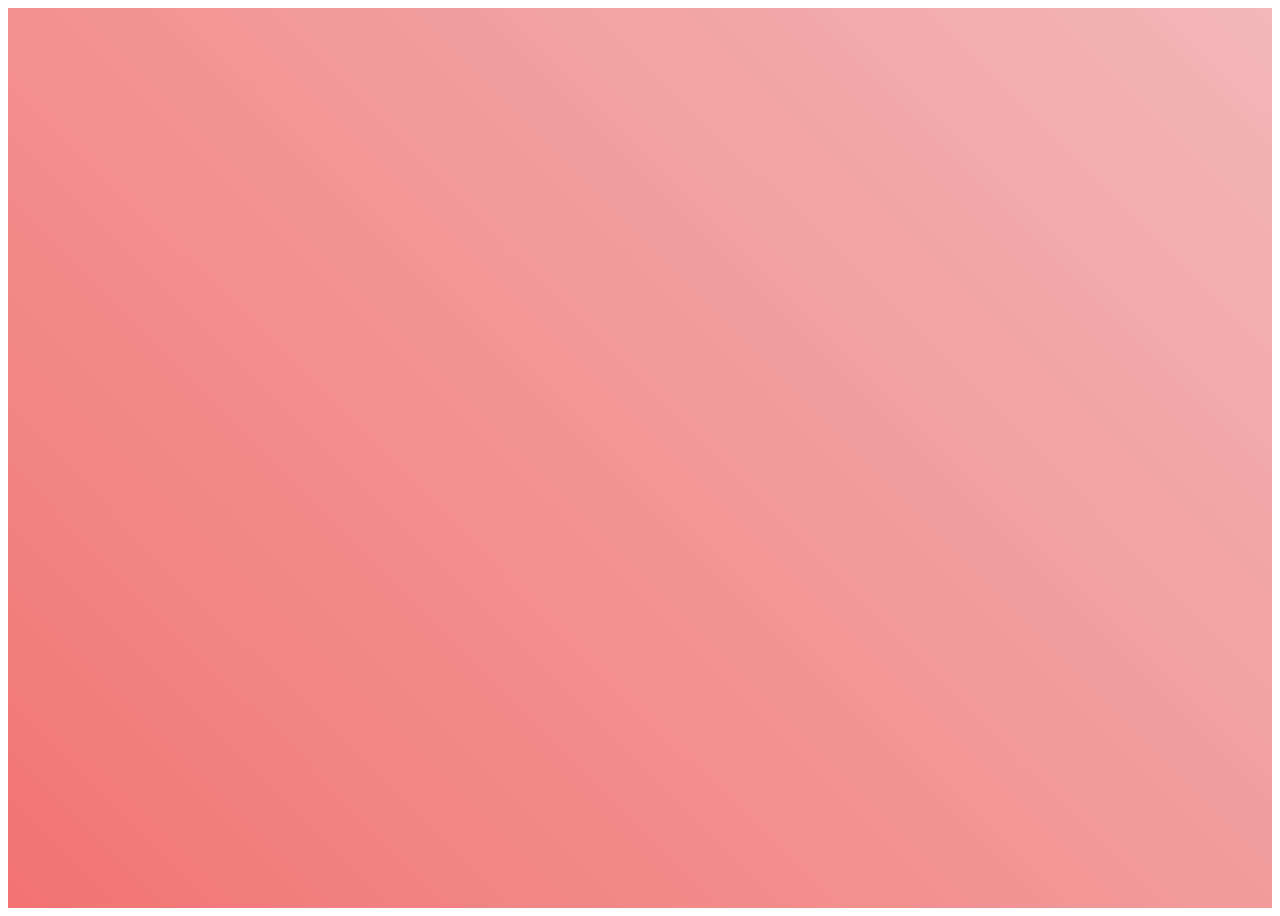
<file: Site CPTM/fundo.html>
<!DOCTYPE html>
<html lang="en">
<head>
    <meta charset="UTF-8">
    <meta name="viewport" content="width=device-width, initial-scale=1.0">
    <link rel="stylesheet" href="fundo.css">
    <title>Document</title>
</head>
<body>

    <div class="container"></div>
    
</body>
</html>
</file>
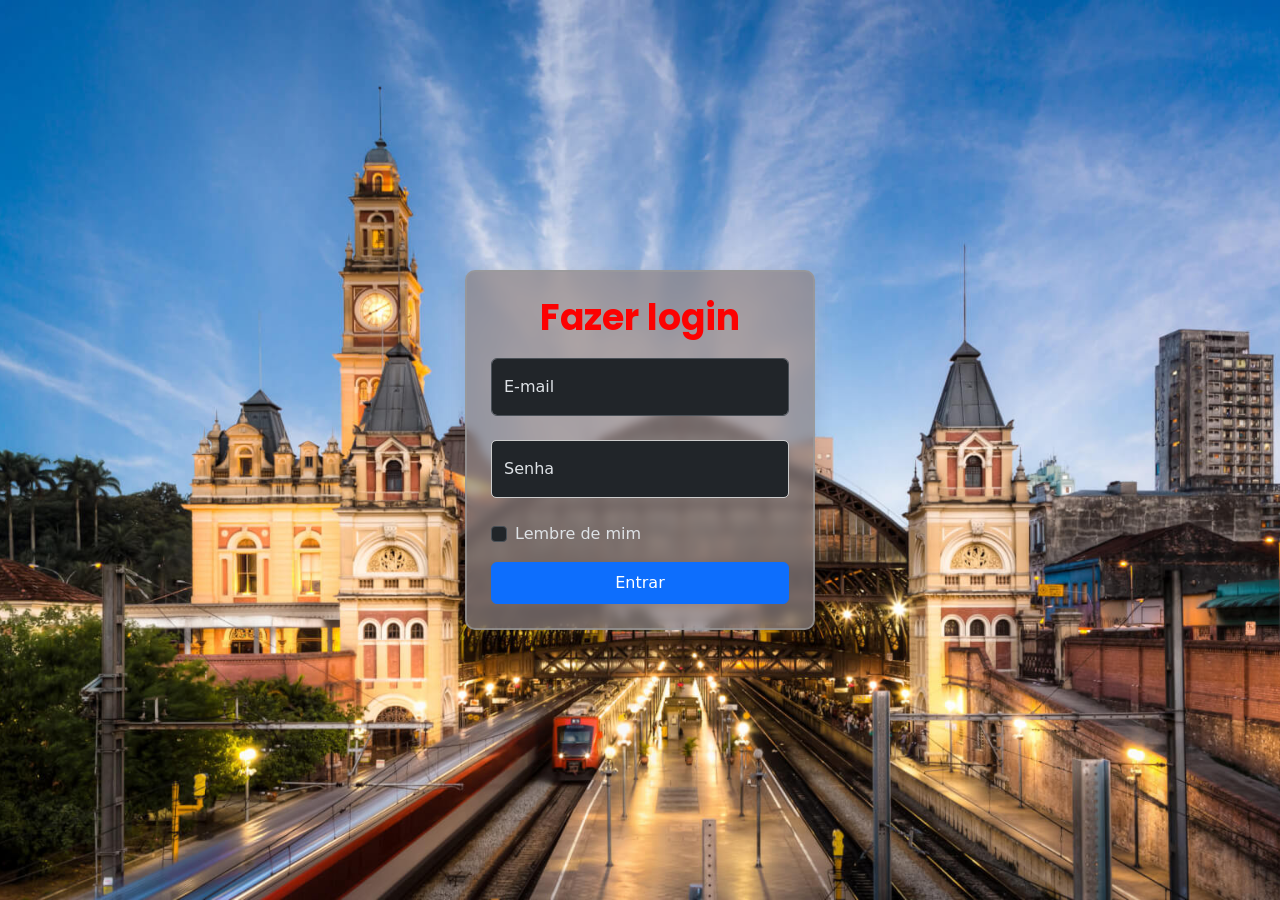
<file: Site CPTM/login.html>
<!doctype html>
<html lang="en" data-bs-theme="dark">
  <head>
    <meta charset="utf-8">
    <meta name="viewport" content="width=device-width, initial-scale=1">
    <title>Formulário De Login</title>

    <link rel="icon" href="../Site CPTM/user.png">

    <link href="https://cdn.jsdelivr.net/npm/bootstrap@5.3.3/dist/css/bootstrap.min.css" rel="stylesheet" integrity="sha384-QWTKZyjpPEjISv5WaRU9OFeRpok6YctnYmDr5pNlyT2bRjXh0JMhjY6hW+ALEwIH" crossorigin="anonymous">
    <link rel="stylesheet" href="css/login.css">
    <link rel="stylesheet" href="https://fonts.googleapis.com/css2?family=Poppins:wght@300;500&display=swap">



</head>
  <body class="d-flex align-items-center py-4 bg-body-tertiary">
   <main class="w-100 m-auto form-container">
        <form>
        
           
            <h1>Fazer login</h1>

            <div class="form-floating">
                <input type="email" class="form-control" id="floatingInput" placeholder="your-email@gmail.com" required>
                <label for="floatingInput">E-mail</label>
            </div>

            <div class="form-floating">
                <input type="password" class="form-control" id="floatingInput" placeholder="Senha" required>
                <label for="floatingInput">Senha</label>
            </div>

            <div class="form-check text-start my-3">
                <input type="checkbox" class="form-check-input" id="flexCheckdefault"  class="form-check-input" >
                <label  class="form-check-label" for="flexCheckdefault">Lembre de mim</label>
            </div>

            <a href="index.html" class="btn btn-primary w-100 py-2">Entrar</a>

        </form>
   </main>
    <script src="https://cdn.jsdelivr.net/npm/bootstrap@5.3.3/dist/js/bootstrap.bundle.min.js" integrity="sha384-YvpcrYf0tY3lHB60NNkmXc5s9fDVZLESaAA55NDzOxhy9GkcIdslK1eN7N6jIeHz" crossorigin="anonymous"></script>
  </body>
</html>
</file>
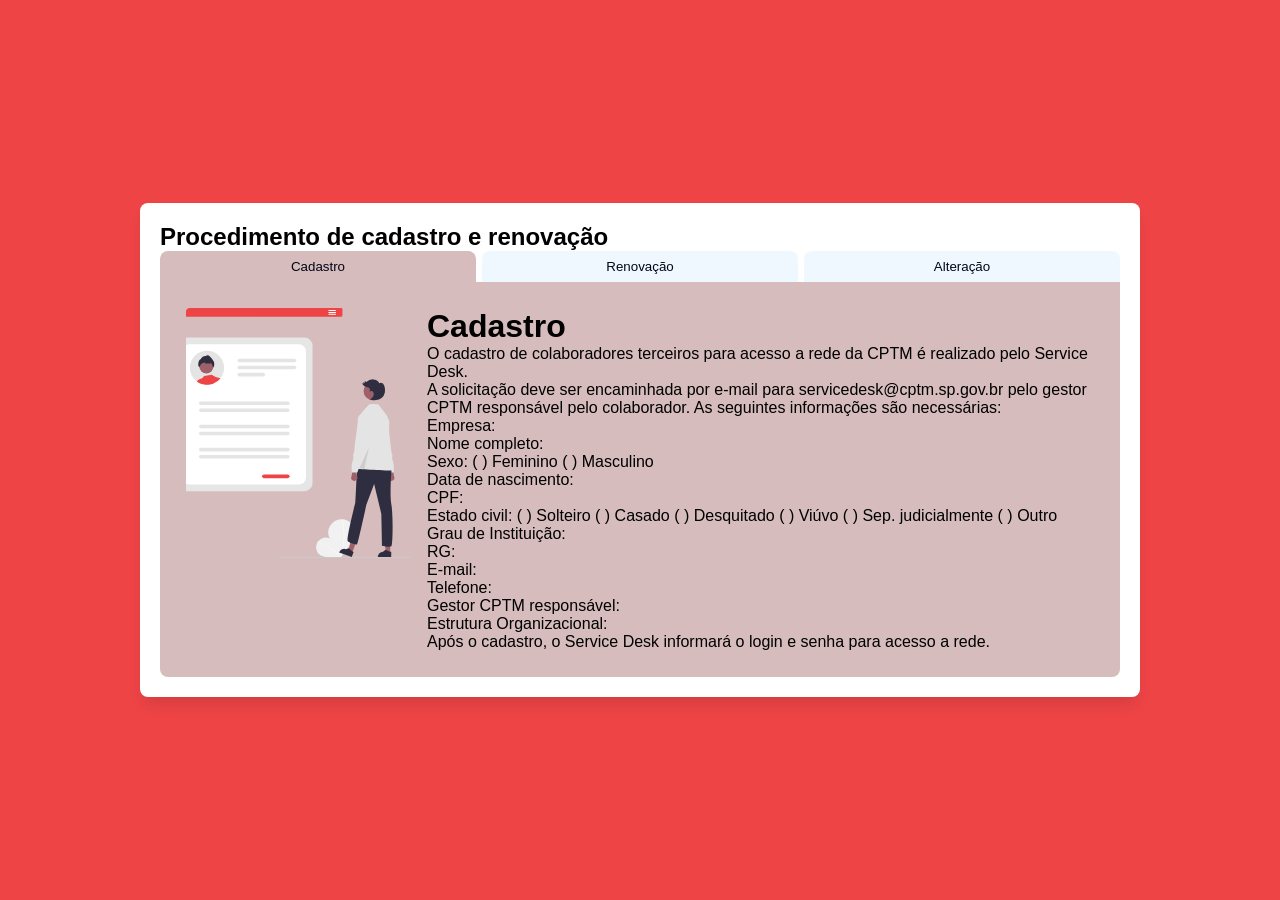
<file: Site CPTM/servico.html>
<!DOCTYPE html>
<html lang="pt-br">
<head>
    <meta charset="UTF-8">
    <meta name="viewport" content="width=device-width, initial-scale=1.0">
    <link rel="stylesheet" href="css/servico.css">
    <title>Normas e Procedimentos</title>
</head>
<body>
    <div id="container">

        <!-- botões -->

        <h2>Procedimento de cadastro e renovação</h2>

        <div class="tab-buttons">
            <button class="tab-btn active" content-id="cadastro">
                Cadastro
            </button>

            <button class="tab-btn" content-id="renovacao">
                Renovação
            </button>

            <button class="tab-btn" content-id="alteracao">
               Alteração
            </button>

        
        </div>

        <!-- conteúdo do cadastro -->
        <div class="tab-contents">
            <div class="content" id="cadastro">
                <img src="../Site CPTM/serviços/cadastro.svg" class="content-img" alt="cadastro image">

                <div class="infos">
                    <h1 class="content-title">
                        Cadastro
                    </h1>    
                
                    <p class="content-description">
                        O cadastro de colaboradores terceiros para acesso a rede da CPTM é realizado pelo Service Desk. 
                        <br>
                        A solicitação deve ser encaminhada por e-mail para servicedesk@cptm.sp.gov.br pelo gestor CPTM responsável pelo colaborador. As seguintes informações são necessárias:
                        <br>
                        Empresa:
                        <br>
                        Nome completo:
                        <br>
                        Sexo: ( ) Feminino ( ) Masculino
                        <br>
                        Data de nascimento:
                        <br>
                        CPF:
                        <br>
                        Estado civil: ( ) Solteiro ( ) Casado ( ) Desquitado ( ) Viúvo ( ) Sep. judicialmente ( ) Outro
                        <br>
                        Grau de Instituição:
                        <br>
                        RG:
                        <br>
                        E-mail:
                        <br>
                        Telefone: 
                        <br>
                        Gestor CPTM responsável:
                        <br>
                        Estrutura Organizacional:
                        <br>
                        Após o cadastro, o Service Desk informará o login e senha para acesso a rede.
                     </p>
                </div>
            </div>

            <!-- conteúdo da renovação -->
            <div class="content" id="renovacao">
                

                <div class="infos">
                    <h1 class="content-title">
                        Renovação
                    </h1>

                    <p class="content-description">
                        A conta de acesso para colaboradores terceiros expira a cada 60 dias.
                        <br>
                        A renovação dessas contas deve ser realizada pelo gestor CPTM responsável. Quinze dias antes da expiração o sistema enviará por e-mail uma notificação para que os terceiros sejam validados, a notificação ocorrerá diariamente até o dia da expiração; O gestor terá a opção de cancelar ou renovar o acesso por mais um período de 60 dias.
                    <br>
                        Se a validação não ocorrer, o acesso será cancelado e só poderá ser reativado mediante solicitação do gestor ao Service Desk.
                    <br>
                        Para desativar um login, fora do período de renovação automática, o responsável deverá encaminhar a solicitação via e-mail ao Service Desk, que prosseguirá com a desativação.
                    </p>
                </div>
            </div>

            <!-- conteúdo das alterações -->
            <div class="content" id="alteracao">
                <img src="../Site CPTM/serviços/alteracoes.svg" class="content-img" alt="alteracao image">

                <div class="infos">
                    <h1 class="content-title">
                        Alteração
                    </h1>

                    <p class="content-description">
                        É responsabilidade do gestor manter as informações do colaborador terceiro atualizada no cadastro CPTM. Sempre que houver necessidade de atualização, que podem ser alteração de gestor, empresa ou revogação de acesso, deverá ser encaminhado um e-mail ao Service Desk para atualização. 
                    </p>
                </div>
            </div>

            </div>
        </div>
    </div>

    <script src="js/servico.js"></script>
</body>
</html>
</file>
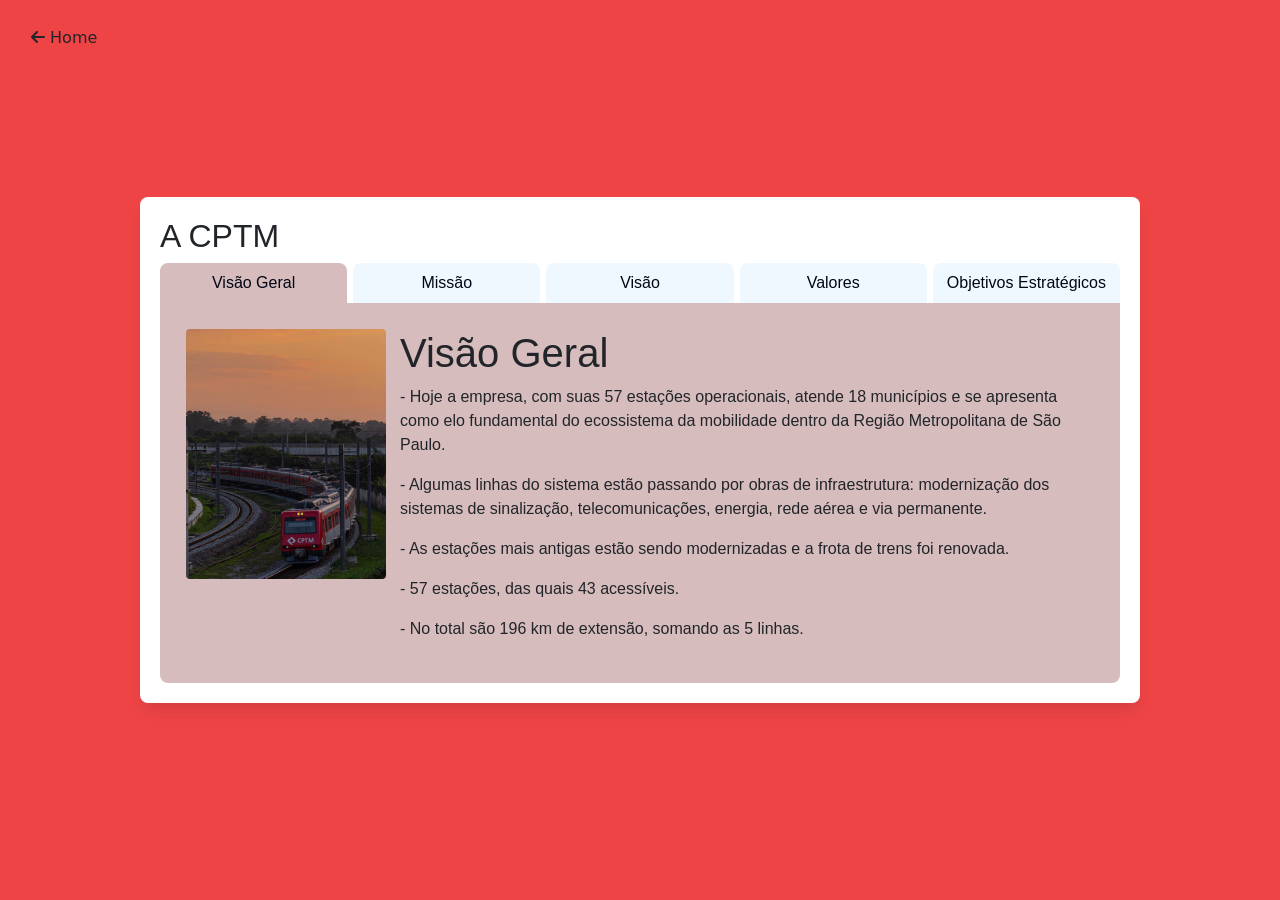
<file: Site CPTM/sobre.html>
<!DOCTYPE html>
<html lang="pt-br">
<head>
    <meta charset="UTF-8">
    <meta name="viewport" content="width=device-width, initial-scale=1.0">
    <link href="https://cdn.jsdelivr.net/npm/bootstrap@5.3.3/dist/css/bootstrap.min.css" rel="stylesheet" integrity="sha384-QWTKZyjpPEjISv5WaRU9OFeRpok6YctnYmDr5pNlyT2bRjXh0JMhjY6hW+ALEwIH" crossorigin="anonymous">
    <link rel="stylesheet" href="https://cdnjs.cloudflare.com/ajax/libs/font-awesome/6.0.0-beta3/css/all.min.css">
    <link rel="stylesheet" href="css/sobre.css">
    <title>Sobre Nós</title>
    <link rel="icon" href="favicon.ico">
</head>
 
<body>
    <a href="index.html" class="btn btn-vermelho" style="position: absolute; top: 20px; left: 20px; padding: 5px 10px;">
        <i class="fas fa-arrow-left"></i> Home
    </a>
   
    </a>
 
    <div id="container">
        <h2>A CPTM</h2>
 
        <div class="tab-buttons">
            <button class="tab-btn active" content-id="visao-geral">Visão Geral</button>
            <button class="tab-btn" content-id="missao">Missão</button>
            <button class="tab-btn" content-id="visao">Visão</button>
            <button class="tab-btn" content-id="valores">Valores</button>
            <button class="tab-btn" content-id="objetivos-estrategicos">Objetivos Estratégicos</button>
        </div>
 
        <div class="tab-content">
            <div class="content" id="visao-geral">
                <img src="sobre/visao geral.jpg" class="content-img" alt="Visão geral da CPTM">
                <div class="infos">
                    <h1 class="content-title">Visão Geral</h1>
                    <p class="content-description">
                        - Hoje a empresa, com suas 57 estações operacionais, atende 18 municípios e se apresenta como elo fundamental do ecossistema da mobilidade dentro da Região Metropolitana de São Paulo.
                    </p>
                    <p>- Algumas linhas do sistema estão passando por obras de infraestrutura: modernização dos sistemas de sinalização, telecomunicações, energia, rede aérea e via permanente.</p>
                    <p>- As estações mais antigas estão sendo modernizadas e a frota de trens foi renovada.</p>
                    <p>- 57 estações, das quais 43 acessíveis.</p>
                    <p>- No total são 196 km de extensão, somando as 5 linhas.</p>
                </div>
            </div>
 
            <div class="content" id="missao">
                <img src="sobre/missao.jpg" class="content-img" alt="Imagem representativa da missão da CPTM">
                <div class="infos">
                    <h1 class="content-title">Missão</h1>
                    <p class="content-description">
                        Prestar serviços de transporte propiciando mobilidade com excelência, sustentabilidade e acesso a serviços associados, que tornem a experiência de optar pela CPTM única.
                    </p>
                </div>
            </div>
 
            <div class="content" id="visao">
                <img src="sobre/visao.jpg" class="content-img" alt="Imagem representativa da visão da CPTM">
                <div class="infos">
                    <h1 class="content-title">Visão</h1>
                    <p class="content-description">
                        Ser, de modo sustentável, o elo fundamental na cadeia intermodal de transporte de passageiros no Estado de São Paulo e a referência em projetos ferroviários, aprimorando experiências em mobilidade humana.
                    </p>
                </div>
            </div>
 
            <div class="content" id="valores">
                <img src="sobre/valores.jpg" class="content-img" alt="Imagem representativa dos valores da CPTM">
                <div class="infos">
                    <h1 class="content-title">Valores</h1>
                    <p class="content-description">
                        - Comprometimento com transparência e integridade;
                    </p>
                    <p>- Atitude de Dono em que cada funcionário tem o poder de fazer a diferença;</p>
                    <p>- Respeito ao meio ambiente e aos valores das comunidades;</p>
                    <p>- Zelo inegociável pela melhor técnica;</p>
                    <p>- Foco na inovação e empreendedorismo.</p>
                </div>
            </div>
 
            <div class="content" id="objetivos-estrategicos">
                <img src="sobre/CPTM.jpg" class="content-img" alt="Imagem representativa dos objetivos estratégicos da CPTM">
                <div class="infos">
                    <h1 class="content-title">Objetivos Estratégicos</h1>
                    <p class="content-description">
                        - Valorizar o capital humano em um ambiente diverso, inclusivo e seguro;
                    </p>
                    <p>- Aprimorar a gestão financeira e de custos, o aumento da geração de receitas e a potencialização do objeto social da CPTM;</p>
                    <p>- Alcançar a excelência na gestão de projetos, processos e serviços administrativos, bem como a promoção de uma comunicação eficaz, de inovação constante e da adoção inteligente da tecnologia;</p>
                    <p>- Promover a sustentabilidade visando a conformidade ambiental, ecoeficiência e economia de baixo carbono;</p>
                    <p>- Elevar a eficiência operacional e a gestão dos ativos da CPTM, visando melhorar a experiência e a jornada do cliente;</p>
                    <p>- Expandir os serviços de transporte aumentando a participação da CPTM no estado de São Paulo.</p>
                </div>
            </div>
        </div>
    </div>
   
    <script src="js/sobre.js"></script>
</body>
</html>
</file>
<file: Site CPTM/fundo.css>
:root {
    --cor1: #f23030;
    --cor2: #f28080;
    --cor3: #f2c2c2;
    --cor4: #f2f2f2;
}

.container {
    height: 100vh; /* Mantém a altura total da tela */
    width: 100%;
    background: linear-gradient(45deg, var(--cor1), var(--cor2), var(--cor3), var(--cor4));
    background-size: 300% 300%;
    animation: color 12s ease-in-out infinite;
}

@keyframes color {
    0% {
        background-position: 0 50%;
    }
    50% {
        background-position: 100% 50%;
    }
    100% {
        background-position: 0 50%;
    }
}

/* Responsividade */
@media (max-width: 768px) {
    .container {
        height: auto; /* Ajusta a altura em dispositivos menores */
        min-height: 100vh; /* Garante que ocupe pelo menos 100% da altura da tela */
    }
}
</file>
<file: Site CPTM/css/login.css>
* {
    margin: 0;
    padding: 0;
    box-sizing: border-box;
}

body {
    background-image: url(../login/background\ 1.jpeg);
);
    background-size: cover;
    background-position: center;
    min-height: 100vh;
    display: flex;
    align-items: center;
    justify-content: center;
}

.form-container {
    max-width: 350px;
    padding: 1.5rem; /* Aumentado para mais espaçamento */
    background: rgba(141, 130, 130, 0.7); /* Fundo levemente opaco */
    border: 2px solid rgba(155, 155, 155, 0.7);
    border-radius: 10px;
    backdrop-filter: blur(5px);
    box-shadow: 0 4px 20px rgba(0, 0, 0, 0.1); /* Sombra suave */
    transition: transform 0.3s; /* Efeito de transformação */
}

.form-container:hover {
    transform: translateY(-5px); /* Eleva o formulário ao passar o mouse */
}

h1 {
    padding-bottom: 10px;
    font-family: "Poppins", sans-serif;
    font-size: 2.25rem; /* Tamanho em rem para melhor responsividade */
    font-weight: 700;
    text-align: center;
    color: rgb(252, 2, 2);
}

.form-floating {
    margin-bottom: 1.5rem;
}

/* Estilizando os campos de entrada */
input[type="text"],
input[type="password"] {
    width: 100%;
    padding: 0.5rem;
    border: 1px solid #ccc;
    border-radius: 5px;
    font-size: 1rem;
    transition: border-color 0.3s; /* Transição na borda */
}

input[type="text"]:focus,
input[type="password"]:focus {
    border-color: rgb(252, 2, 2); /* Cor ao focar */
    outline: none; /* Remove contorno padrão */
}

button {
    width: 100%;
    padding: 0.75rem;
    border: none;
    border-radius: 5px;
    background-color: rgb(252, 2, 2);
    color: white;
    font-size: 1rem;
    cursor: pointer;
    transition: background-color 0.3s; /* Transição suave */
}

button:hover {
    background-color: rgb(200, 0, 0); /* Cor do botão ao passar o mouse */
}
</file>
<file: Site CPTM/css/servico.css>
* {
    margin: 0;
    padding: 0;
    box-sizing: border-box;
    font-family: Arial, Helvetica, sans-serif;
}

body {
    background-color: #ee4446;
    display: flex;
    align-items: center;
    justify-content: center;
    min-height: 100vh;
}

#container {
    background-color: #ffffff;
    width: 90%; /* Alterado para ser responsivo */
    max-width: 1000px;
    padding: 20px;
    border-radius: 8px;
    box-shadow: 0px 10px 15px -3px rgba(0, 0, 0, 0.1);
}

.tab-buttons {
    display: flex;
    gap: 6px;
}

.tab-btn {
    flex: 1; /* Faz os botões ocuparem espaço igual */
    border: none;
    color: #020617;
    background-color: #f0f8ff;
    border-radius: 8px 8px 0px 0px;
    font-weight: 500;
    padding: 8px;
    cursor: pointer;
    transition: background-color .3s ease, transform .2s; /* Adicionada transição de transformação */
}

.tab-btn.active {
    background-color: #d6bcbc;
}

.tab-btn:hover {
    background-color: #d6bcbc;
    transform: scale(1.05); /* Efeito de aumento ao passar o mouse */
}

.content {
    display: none;
    opacity: 0; /* Inicia invisível */
    transition: opacity 0.3s ease; /* Transição de opacidade */
}

.content.show {
    display: flex;
    gap: 14px;
    background-color: #d6bcbc;
    border-radius: 0px 0px 8px 8px;
    padding: 26px;
    opacity: 1; /* Torna visível quando a classe 'show' é aplicada */
}

.content-img {
    width: 25%;
    height: 250px;
    object-fit: cover; /* Ajusta a imagem para cobrir o espaço */
    border-radius: 4px; /* Arredondar as bordas das imagens */
}

/* Responsividade */
@media (max-width: 768px) {
    .content-img {
        width: 100%; /* Imagens ocupam toda a largura em telas menores */
        height: auto; /* Altura automática para manter proporções */
    }

    #container {
        padding: 10px; /* Menos padding em telas menores */
    }
}
</file>
<file: Site CPTM/css/sobre.css>
* {
    margin: 0;
    padding: 0;
    box-sizing: border-box;
    font-family: Arial, Helvetica, sans-serif;
}

body {
    background-color: #ee4446;
    display: flex;
    align-items: center;
    justify-content: center;
    min-height: 100vh;
}

#container {
    background-color: #ffffff;
    width: 90%; /* Altera para ser responsivo */
    max-width: 1000px;
    padding: 20px;
    border-radius: 8px;
    box-shadow: 0px 10px 15px -3px rgba(0, 0, 0, 0.1);
}

.tab-buttons {
    display: flex;
    gap: 6px;
}

.tab-btn {
    flex: 1; /* Botões ocupam espaço igual */
    border: none;
    color: #020617;
    background-color: #f0f8ff;
    border-radius: 8px 8px 0px 0px;
    font-weight: 500;
    padding: 8px;
    cursor: pointer;
    transition: background-color .3s ease, transform .2s; /* Adicionada transição de transformação */
}

.tab-btn.active {
    background-color: #d6bcbc;
}

.tab-btn:hover {
    background-color: #d6bcbc;
    transform: scale(1.05); /* Efeito de aumento ao passar o mouse */
}

.content {
    display: none;
    opacity: 0; /* Inicia invisível */
    transition: opacity 0.3s ease; /* Transição de opacidade */
}

.content.show {
    display: flex;
    gap: 14px;
    background-color: #d6bcbc;
    border-radius: 0px 0px 8px 8px;
    padding: 26px;
    opacity: 1; /* Torna visível quando a classe 'show' é aplicada */
}

.content-img {
    width: 25%;
    height: 250px;
    object-fit: cover; /* Ajusta a imagem para cobrir o espaço */
    border-radius: 4px; /* Arredonda as bordas das imagens */
}

/* Responsividade */
@media (max-width: 768px) {
    .content-img {
        width: 100%; /* Imagens ocupam toda a largura em telas menores */
        height: auto; /* Altura automática para manter proporções */
    }

    #container {
        padding: 10px; /* Menos padding em telas menores */
    }
}
</file>
